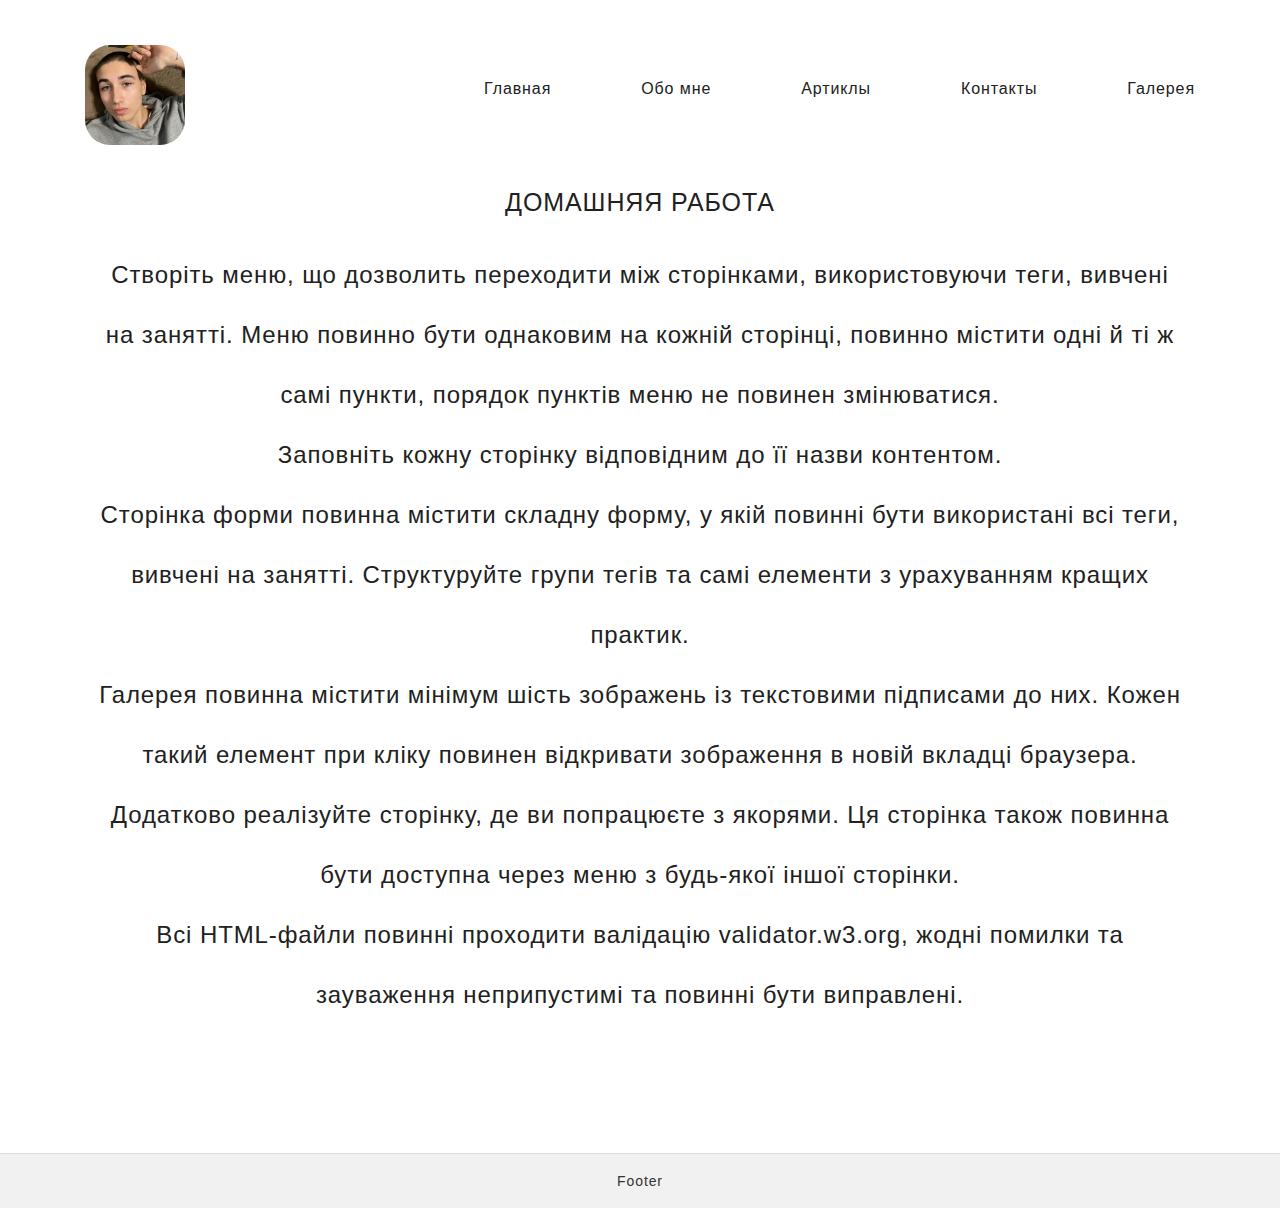
<file: index.html>
<!DOCTYPE html>
<html lang="en">
  <head>
    <meta charset="UTF-8" />
    <meta name="viewport" content="width=device-width, initial-scale=1.0" />
    <link rel="stylesheet" href="css/style.css" />
    <title>Document</title>
  </head>
  <body>
    <header class="header">
      <div class="header-container">
        <div class="header-logo">
          <img
            src="images/photo_2024-12-26_22-12-18.jpg"
            alt="logo"
            class="header-logo-img"
          />
        </div>
        <div class="header-list">
          <nav>
            <ul class="header-list-items">
              <li class="header-list-item">
                <a id="home" href="index.html">Главная</a>
              </li>
              <li class="header-list-item">
                <a id="about" href="pages/about.html">Обо мне</a>
              </li>
              <li class="header-list-item">
                <a id="articles" href="pages/articles.html">Артиклы</a>
              </li>
              <li class="header-list-item">
                <a id="contacts" href="pages/contacts.html">Контакты</a>
              </li>
              <li class="header-list-item">
                <a id="gallery" href="pages/gallery.html">Галерея</a>
              </li>
            </ul>
          </nav>
        </div>
      </div>
    </header>
    <div class="container">
      <section class="section1">
        <div class="section1-text">
          <h1 class="section1-name">Домашняя Работа</h1>
          <ul class="section1-list">
            <li class="section1-list-item">
              Створіть меню, що дозволить переходити між сторінками,
              використовуючи теги, вивчені на занятті. Меню повинно бути
              однаковим на кожній сторінці, повинно містити одні й ті ж самі
              пункти, порядок пунктів меню не повинен змінюватися.
            </li>
            <li class="section1-list-item">
              Заповніть кожну сторінку відповідним до її назви контентом.
            </li>
            <li class="section1-list-item">
              Сторінка форми повинна містити складну форму, у якій повинні бути
              використані всі теги, вивчені на занятті. Структуруйте групи тегів
              та самі елементи з урахуванням кращих практик.
            </li>
            <li class="section1-list-item">
              Галерея повинна містити мінімум шість зображень із текстовими
              підписами до них. Кожен такий елемент при кліку повинен відкривати
              зображення в новій вкладці браузера.
            </li>
            <li class="section1-list-item">
              Додатково реалізуйте сторінку, де ви попрацюєте з якорями. Ця
              сторінка також повинна бути доступна через меню з будь-якої іншої
              сторінки.
            </li>
            <li class="section1-list-item">
              Всі HTML-файли повинні проходити валідацію validator.w3.org, жодні
              помилки та зауваження неприпустимі та повинні бути виправлені.
            </li>
          </ul>
        </div>
      </section>
    </div>
    <footer class="footer">
      <h2 class="footer-name">Footer</h2>
    </footer>
  </body>
</html>
</file>
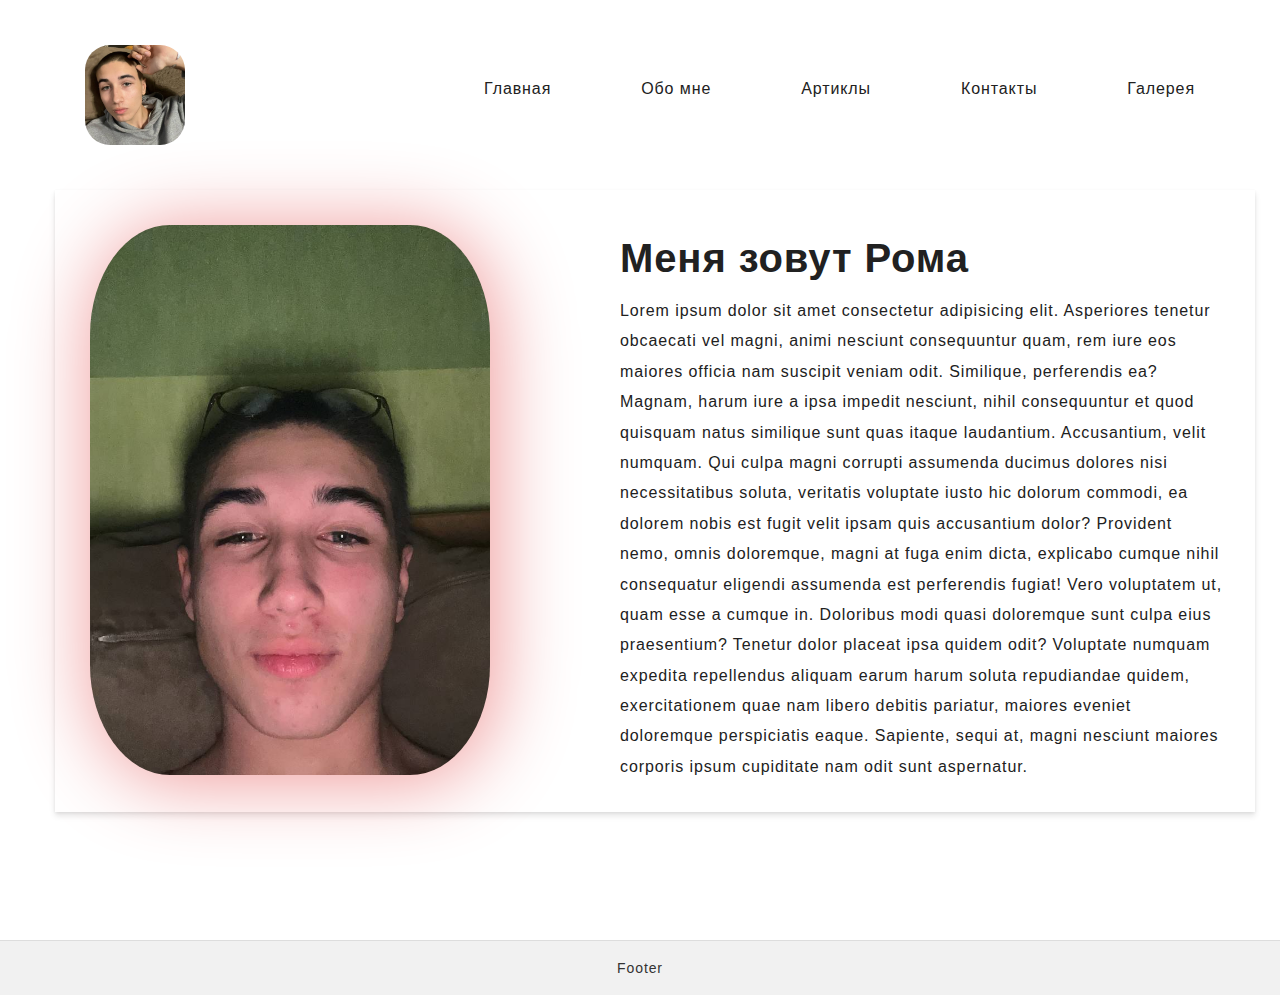
<file: pages/about.html>
<!DOCTYPE html>
<html lang="en">
  <head>
    <meta charset="UTF-8" />
    <meta name="viewport" content="width=device-width, initial-scale=1.0" />
    <title>Document</title>
    <link rel="stylesheet" href="../css/style.css" />
  </head>
  <body>
    <header class="header">
      <div class="header-container">
        <div class="header-logo">
          <img
            src="../images/photo_2024-12-26_22-12-18.jpg"
            alt="logo"
            class="header-logo-img"
          />
        </div>
        <div class="header-list">
          <nav>
            <ul class="header-list-items">
              <li class="header-list-item">
                <a id="home" href="../index.html">Главная</a>
              </li>
              <li class="header-list-item">
                <a id="about" href="about.html">Обо мне</a>
              </li>
              <li class="header-list-item">
                <a id="articles" href="articles.html">Артиклы</a>
              </li>
              <li class="header-list-item">
                <a id="contacts" href="contacts.html">Контакты</a>
              </li>
              <li class="header-list-item">
                <a id="gallery" href="gallery.html">Галерея</a>
              </li>
            </ul>
          </nav>
        </div>
      </div>
    </header>
    <div class="container">
      <section class="about-section1">
        <div class="img-about-me">
          <img
            src="../images/photo_2024-12-27_01-03-23.jpg"
            alt="image-about-me"
            class="image-about-me"
          />
        </div>
        <div class="text-about-me">
          <h1 class="name-about-me">Меня зовут Рома</h1>
          <p class="desc-about-me">
            Lorem ipsum dolor sit amet consectetur adipisicing elit. Asperiores
            tenetur obcaecati vel magni, animi nesciunt consequuntur quam, rem
            iure eos maiores officia nam suscipit veniam odit. Similique,
            perferendis ea? Magnam, harum iure a ipsa impedit nesciunt, nihil
            consequuntur et quod quisquam natus similique sunt quas itaque
            laudantium. Accusantium, velit numquam. Qui culpa magni corrupti
            assumenda ducimus dolores nisi necessitatibus soluta, veritatis
            voluptate iusto hic dolorum commodi, ea dolorem nobis est fugit
            velit ipsam quis accusantium dolor? Provident nemo, omnis
            doloremque, magni at fuga enim dicta, explicabo cumque nihil
            consequatur eligendi assumenda est perferendis fugiat! Vero
            voluptatem ut, quam esse a cumque in. Doloribus modi quasi
            doloremque sunt culpa eius praesentium? Tenetur dolor placeat ipsa
            quidem odit? Voluptate numquam expedita repellendus aliquam earum
            harum soluta repudiandae quidem, exercitationem quae nam libero
            debitis pariatur, maiores eveniet doloremque perspiciatis eaque.
            Sapiente, sequi at, magni nesciunt maiores corporis ipsum cupiditate
            nam odit sunt aspernatur.
          </p>
        </div>
      </section>
    </div>
    <footer class="footer">
      <h2 class="footer-name">Footer</h2>
    </footer>
  </body>
</html>
</file>
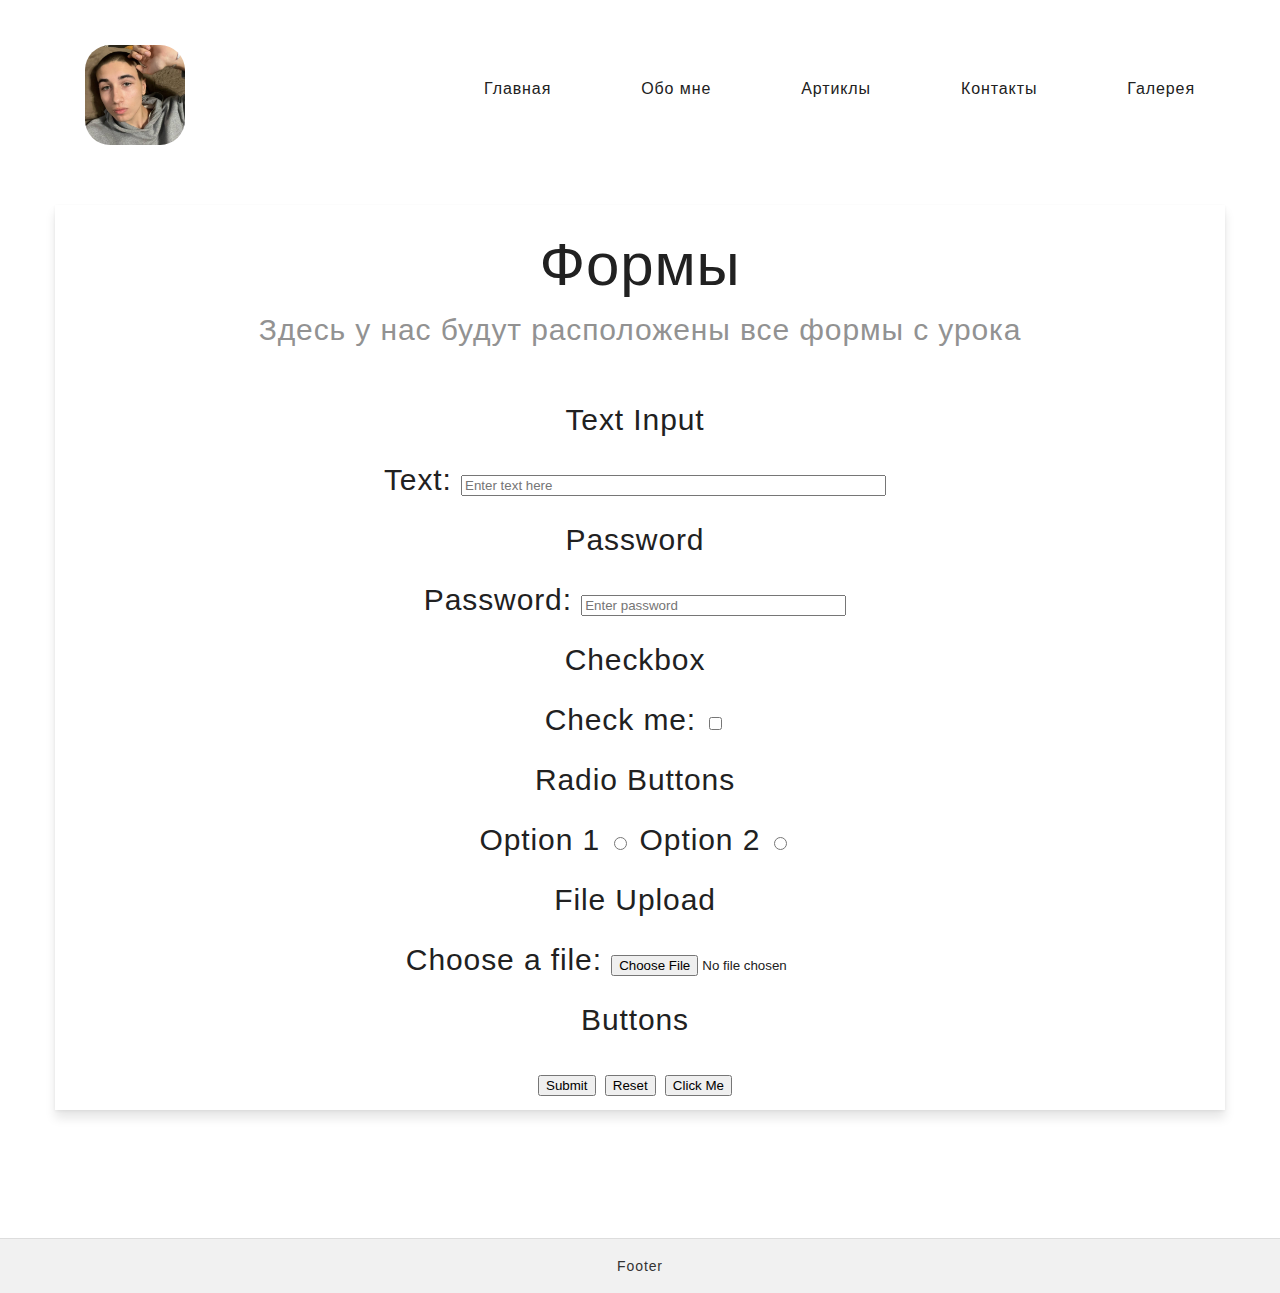
<file: pages/articles.html>
<!DOCTYPE html>
<html lang="en">
  <head>
    <meta charset="UTF-8" />
    <meta name="viewport" content="width=device-width, initial-scale=1.0" />
    <title>Document</title>
    <link rel="stylesheet" href="../css/style.css" />
  </head>

  <body>
    <header class="header">
      <div class="header-container">
        <div class="header-logo">
          <img
            src="../images/photo_2024-12-26_22-12-18.jpg"
            alt="logo"
            class="header-logo-img"
          />
        </div>
        <div class="header-list">
          <nav>
            <ul class="header-list-items">
              <li class="header-list-item">
                <a id="home" href="../index.html">Главная</a>
              </li>
              <li class="header-list-item">
                <a id="about" href="about.html">Обо мне</a>
              </li>
              <li class="header-list-item">
                <a id="articles" href="articles.html">Артиклы</a>
              </li>
              <li class="header-list-item">
                <a id="contacts" href="contacts.html">Контакты</a>
              </li>
              <li class="header-list-item">
                <a id="gallery" href="gallery.html">Галерея</a>
              </li>
            </ul>
          </nav>
        </div>
      </div>
    </header>
    <div class="container">
      <section class="section-forms">
        <h1 class="section-name-forms">Формы</h1>
        <p class="section-desc-forms">
          Здесь у нас будут расположены все формы с урока
        </p>
        <div class="forms">
          <form action="index.html" method="post">
            <fieldset class="label-form">
              <legend>Text Input</legend>
              <label for="text">Text:</label>
              <input
                type="text"
                id="text"
                name="text"
                size="50"
                placeholder="Enter text here"
              />
            </fieldset>

            <fieldset class="label-form">
              <legend>Password</legend>
              <label for="password">Password:</label>
              <input
                type="password"
                id="password"
                name="password"
                size="30"
                placeholder="Enter password"
              />
            </fieldset>

            <fieldset class="label-form">
              <legend>Checkbox</legend>
              <label for="checkbox">Check me:</label>
              <input
                type="checkbox"
                id="checkbox"
                name="checkbox"
                value="checked"
              />
            </fieldset>

            <fieldset class="label-form">
              <legend>Radio Buttons</legend>
              <label for="radio1">Option 1</label>
              <input
                type="radio"
                id="radio1"
                name="example-radio"
                value="option1"
              />
              <label for="radio2">Option 2</label>
              <input
                type="radio"
                id="radio2"
                name="example-radio"
                value="option2"
              />
            </fieldset>

            <fieldset class="label-form">
              <legend>File Upload</legend>
              <label for="file">Choose a file:</label>
              <input type="file" id="file" name="file" />
            </fieldset>

            <fieldset class="label-form">
              <legend>Buttons</legend>
              <input type="submit" id="submit" value="Submit" />
              <input type="reset" id="reset" value="Reset" />
              <input type="button" id="button" value="Click Me" />
            </fieldset>
          </form>
        </div>
      </section>
    </div>
    <footer class="footer">
      <h2 class="footer-name">Footer</h2>
    </footer>
  </body>
</html>
</file>
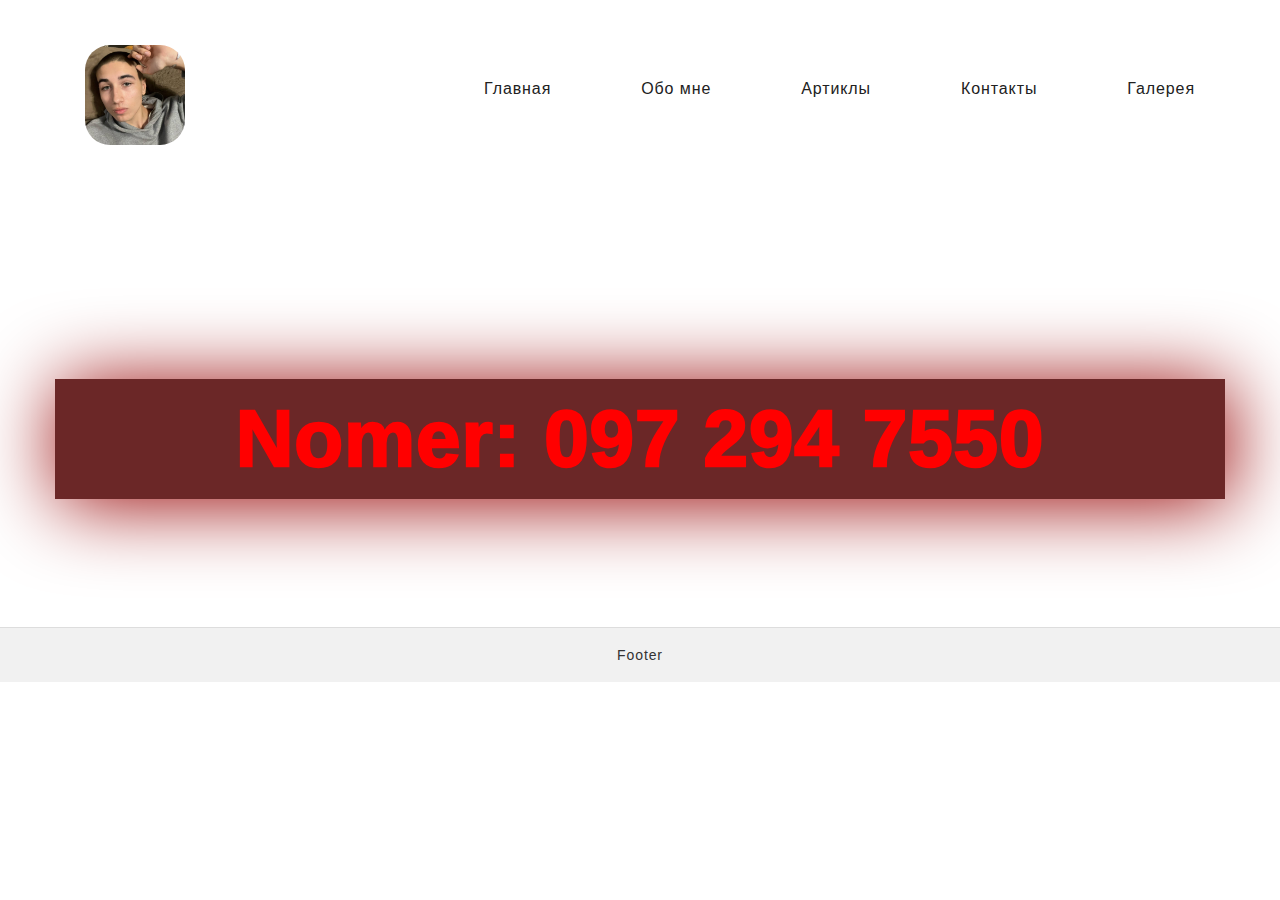
<file: pages/contacts.html>
<!DOCTYPE html>
<html lang="en">
  <head>
    <meta charset="UTF-8" />
    <meta name="viewport" content="width=device-width, initial-scale=1.0" />
    <title>Document</title>
    <link rel="stylesheet" href="../css/style.css" />
  </head>
  <body>
    <header class="header">
      <div class="header-container">
        <div class="header-logo">
          <img
            src="../images/photo_2024-12-26_22-12-18.jpg"
            alt="logo"
            class="header-logo-img"
          />
        </div>
        <div class="header-list">
          <nav>
            <ul class="header-list-items">
              <li class="header-list-item">
                <a id="home" href="../index.html">Главная</a>
              </li>
              <li class="header-list-item">
                <a id="about" href="about.html">Обо мне</a>
              </li>
              <li class="header-list-item">
                <a id="articles" href="articles.html">Артиклы</a>
              </li>
              <li class="header-list-item">
                <a id="contacts" href="contacts.html">Контакты</a>
              </li>
              <li class="header-list-item">
                <a id="gallery" href="gallery.html">Галерея</a>
              </li>
            </ul>
          </nav>
        </div>
      </div>
    </header>
    <div class="container">
      <section class="contacts">
        <h1 class="phone-number">Nomer: 097 294 7550</h1>
      </section>
    </div>
    <footer class="footer">
      <h2 class="footer-name">Footer</h2>
    </footer>
  </body>
</html>
</file>
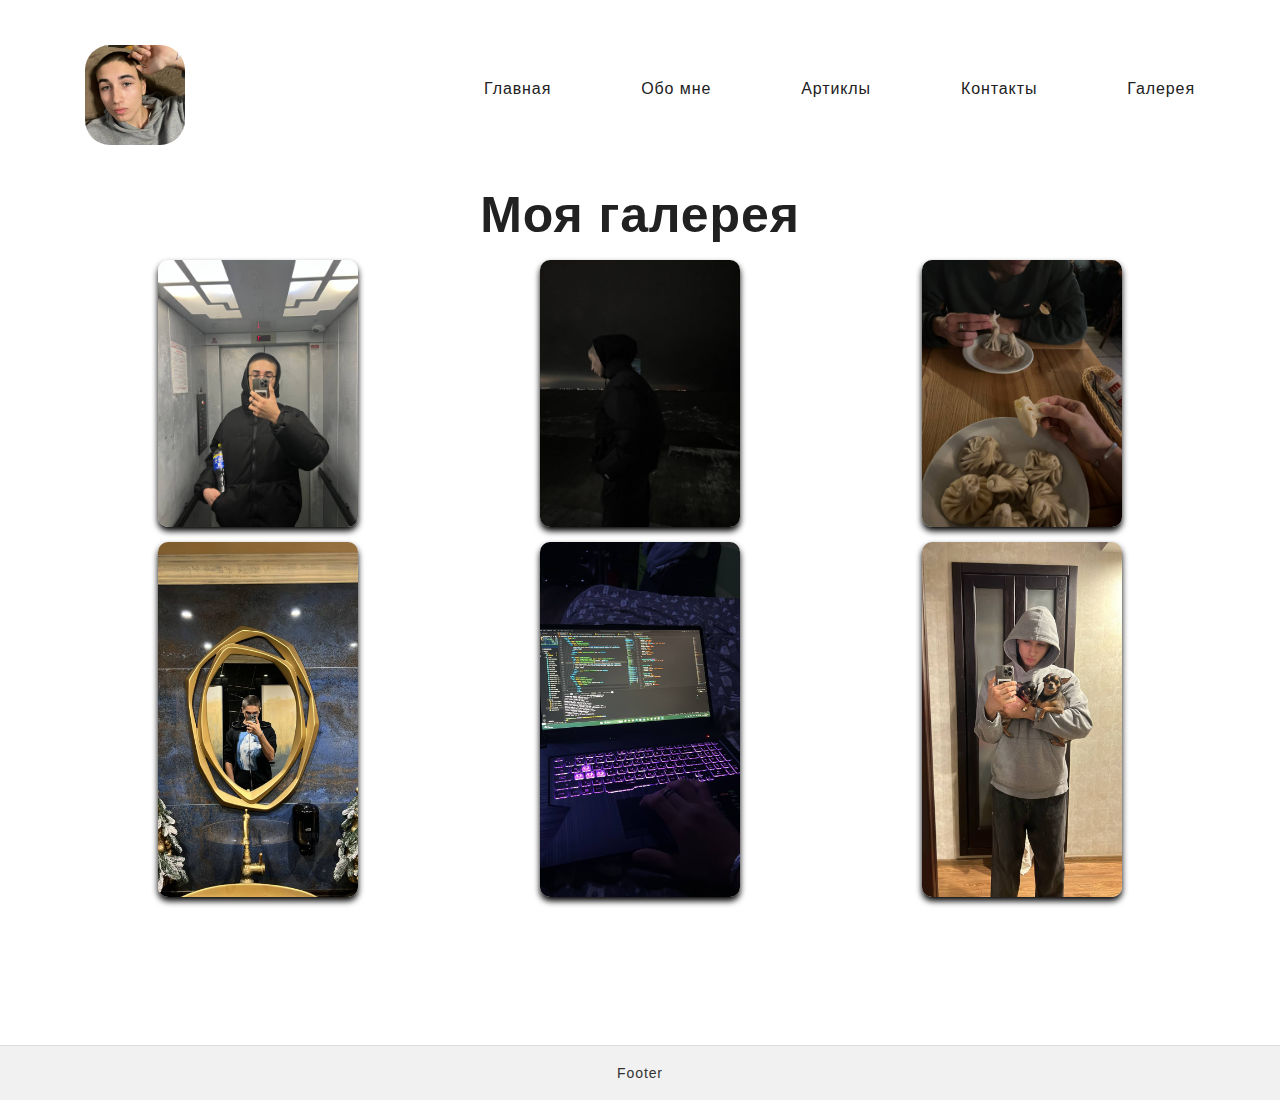
<file: pages/gallery.html>
<!DOCTYPE html>
<html lang="en">
  <head>
    <meta charset="UTF-8" />
    <meta name="viewport" content="width=device-width, initial-scale=1.0" />
    <title>Document</title>
    <link rel="stylesheet" href="../css/style.css" />
  </head>
  <body>
    <header class="header">
      <div class="header-container">
        <div class="header-logo">
          <img
            src="../images/photo_2024-12-26_22-12-18.jpg"
            alt="logo"
            class="header-logo-img"
          />
        </div>
        <div class="header-list">
          <nav>
            <ul class="header-list-items">
              <li class="header-list-item">
                <a id="home" href="../index.html">Главная</a>
              </li>
              <li class="header-list-item">
                <a id="about" href="about.html">Обо мне</a>
              </li>
              <li class="header-list-item">
                <a id="articles" href="articles.html">Артиклы</a>
              </li>
              <li class="header-list-item">
                <a id="contacts" href="contacts.html">Контакты</a>
              </li>
              <li class="header-list-item">
                <a id="gallery" href="gallery.html">Галерея</a>
              </li>
            </ul>
          </nav>
        </div>
      </div>
    </header>
    <div class="container">
      <h1 class="name-gallery">Моя галерея</h1>
      <section class="img-section">
        <img
          src="../images/photo_2024-12-27_03-00-39.jpg"
          alt="img1"
          class="image-section"
        />
        <img
          src="../images/photo_2024-12-27_03-00-43.jpg"
          alt="img2"
          class="image-section"
        />
        <img
          src="../images/photo_2024-12-27_03-00-47.jpg"
          alt="img3"
          class="image-section"
        />
        <img
          src="../images/photo_2024-12-27_03-00-51.jpg"
          alt="img4"
          class="image-section"
        />
        <img
          src="../images/photo_2024-12-27_03-00-54.jpg"
          alt="img5"
          class="image-section"
        />
        <img
          src="../images/photo_2024-12-27_03-00-57.jpg"
          alt="img6"
          class="image-section"
        />
      </section>
    </div>
    <footer class="footer">
      <h2 class="footer-name">Footer</h2>
    </footer>
  </body>
</html>
</file>
<file: css/style.css>
*,
*::before,
*::after {
  box-sizing: border-box;
}

html,
body,
div,
span,
applet,
object,
iframe,
h1,
h2,
h3,
h4,
h5,
h6,
p,
blockquote,
pre,
a,
abbr,
acronym,
address,
big,
cite,
code,
del,
dfn,
em,
img,
ins,
kbd,
q,
s,
samp,
small,
strike,
strong,
sub,
sup,
tt,
var,
b,
u,
i,
center,
dl,
dt,
dd,
ol,
ul,
li,
fieldset,
form,
label,
legend,
table,
caption,
tbody,
tfoot,
thead,
tr,
th,
td,
article,
aside,
canvas,
details,
embed,
figure,
figcaption,
footer,
header,
hgroup,
menu,
nav,
output,
ruby,
section,
summary,
time,
mark,
audio,
video,
button {
  margin: 0;
  padding: 0;
  border: 0;
  font-size: 100%;
  font: inherit;
  vertical-align: top;
}
article,
aside,
details,
figcaption,
figure,
footer,
header,
hgroup,
menu,
nav,
section {
  display: block;
}
body {
  line-height: 1;
}
ol,
ul {
  list-style: none;
}
blockquote,
q {
  quotes: none;
}
blockquote:before,
blockquote:after,
q:before,
q:after {
  content: "";
  content: none;
}
table {
  border-collapse: collapse;
  border-spacing: 0;
}
html,
body {
  scroll-behavior: smooth;
}

body {
  font-family: "Preconnect", sans-serif;
  color: #212121;
  letter-spacing: 0.9px;
  font-weight: 400;
  font-size: 16px;
}

.container {
  max-width: 1200px;
  width: 100%;
  margin: 0 auto;
  padding: 0 15px;
}

header {
  margin: 40px;
}

.header-container {
  display: flex;
  justify-content: space-between;
  margin: 45px;
}

.header-logo-img {
  width: 100px;
  height: 100px;
  object-fit: cover;
  border-radius: 25%;
  cursor: pointer;
}
.header-list {
}
.header-list-items {
  display: flex;
  justify-content: space-between;
  gap: 90px;
  margin-top: 5%;
  color: azure;
}
.header-list-item {
}

a {
  text-decoration: none;
  color: #212121;
}

.section1-text {
  margin: 40px;
  text-align: center;
}
.section1-name {
  margin-bottom: 30px;
  font-size: 25px;
  text-transform: uppercase;
}
.section1-list {
  line-height: 2.5;
}
.section1-list-item {
  font-size: 24px;
}

.about-section1 {
  display: flex;
  gap: 65px;
  box-shadow: 0 4px 6px rgba(0, 0, 0, 0.1), 0 1px 3px rgba(0, 0, 0, 0.06);
  width: 1200px;
}
.img-about-me {
}
.image-about-me {
  width: 400px;
  height: 550px;
  object-fit: cover;
  filter: drop-shadow(4px 4px 40px rgb(238, 148, 148));
  border-radius: 20%;
  margin: 35px;
}
.text-about-me {
  margin: 30px;
  line-height: 1.9;
}
.name-about-me {
  font-size: 40px;
  font-weight: 800;
}
.desc-about-me {
  font-size: 16px;
}

.section-forms {
  margin-top: 60px;
}

.forms {
  line-height: 2;
  margin-top: 45px;
}

.section-forms {
  display: flex;
  flex-direction: column;
  align-items: center;
  text-align: center;
  box-shadow: 0 8px 10px rgba(0, 0, 0, 0.1), 0 1px 3px rgba(0, 0, 0, 0.06);
}

.section-name-forms {
  font-size: 60px;
  font-family: 800;
  margin-top: 30px;
}

.section-desc-forms {
  color: rgb(146, 146, 146);
  font-size: 30px;
  margin-top: 20px;
}

.forms {
  display: flex;
  flex-direction: column;
  align-items: center;
  gap: 10px;
}

.label-form {
  margin-right: 10px;
  font-size: 30px;
}

.form {
  margin-top: 40px;
  font-size: 35px;
}
.name-gallery {
  font-size: 50px;
  font-weight: 800;
  text-align: center;
}
.image-section {
  display: flex;
  justify-content: s;
}

.img-section {
  display: grid;
  grid-template-columns: repeat(3, 1fr);
  gap: 15px;
  justify-items: center;
  padding: 20px;
}

.image-section {
  width: 100%;
  max-width: 200px;
  height: auto;
  border-radius: 10px;
  box-shadow: 0 4px 6px rgba(0, 0.5, 0.5, 1);
}

.image-section:hover {
  transform: scale(1.1);
  box-shadow: 0 8px 12px rgba(1, 1, 1, 1.5);
}

.phone-number {
  font-size: 80px;
  font-weight: 1000;
  color: red;
  background: #6b2727;
  padding: 20px;
  filter: drop-shadow(4px 4px 40px rgb(150, 0, 0));
  text-align: center;
  margin: 0 auto;
  margin-top: 20%;
}

.footer {
  text-align: center;
  padding: 20px 0;
  background-color: #f1f1f1;
  color: #333;
  font-size: 14px;
  margin-top: 10%;
  border-top: 1px solid #ddd;
}
</file>
